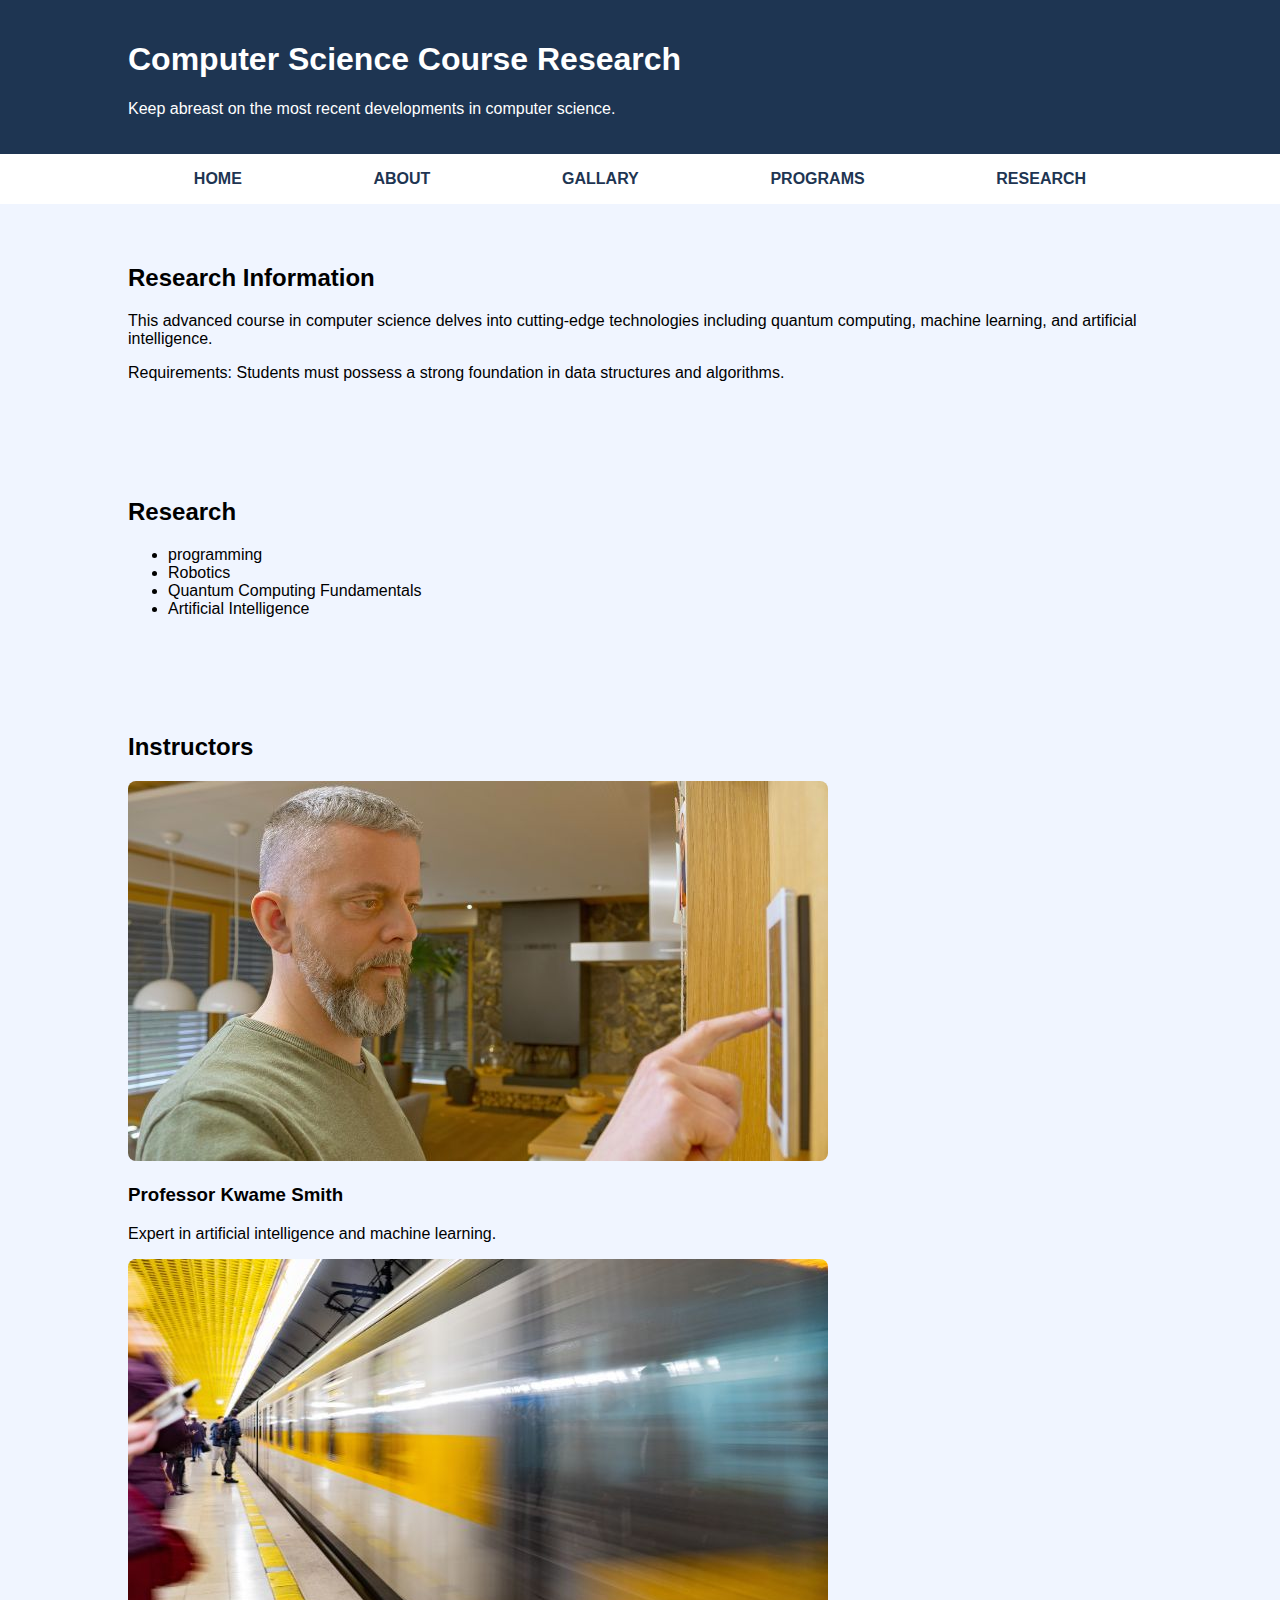
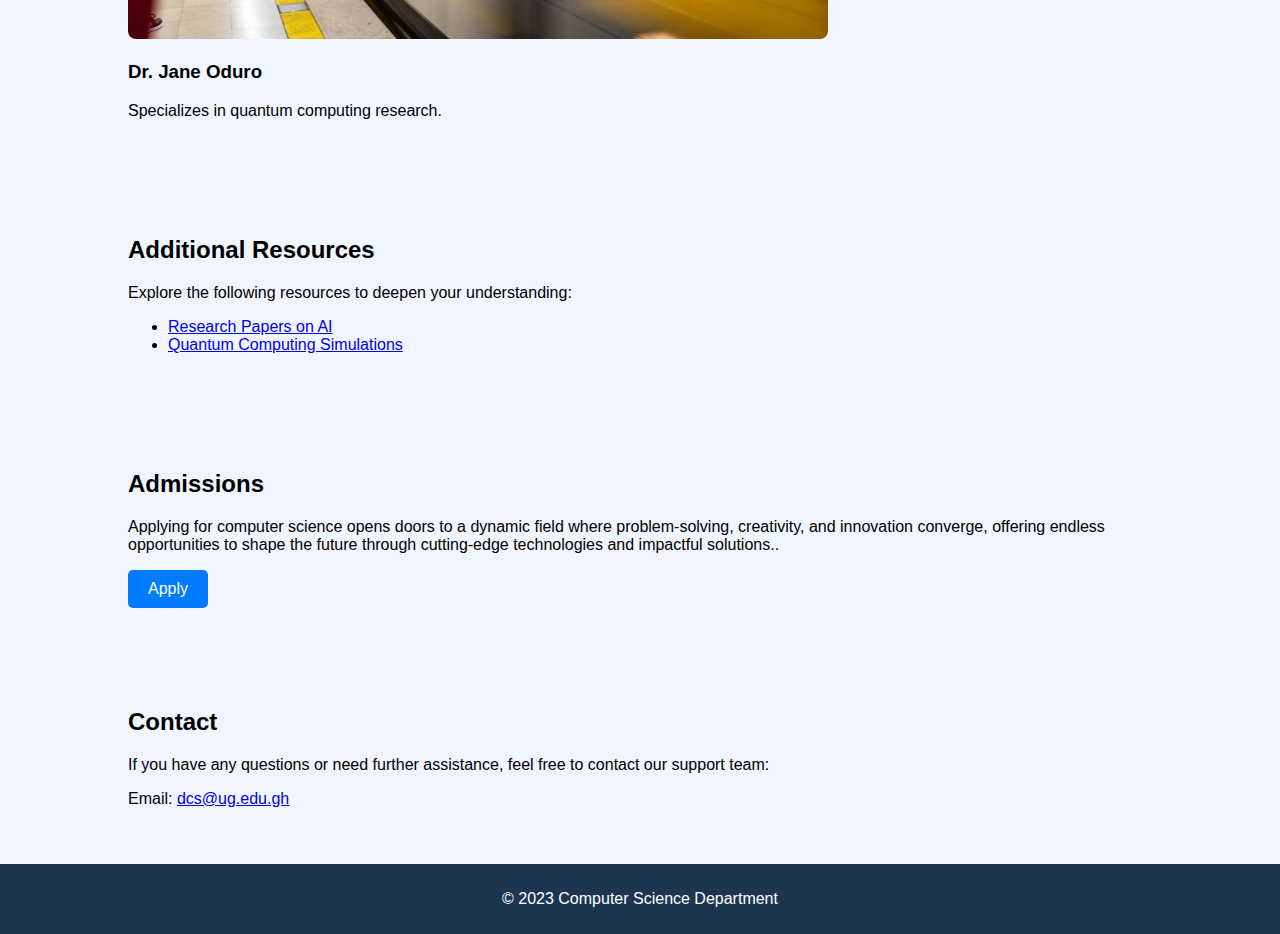
<file: research.html>
<!DOCTYPE html>
<html lang="en">
<head>
    <meta charset="UTF-8">
    <meta name="viewport" content="width=device-width, initial-scale=1.0">
    <link rel="stylesheet" href="css/research.css">
    <title>Computer Science Course</title>
</head>
<body>

    <header>
        <div class="container">
            <h1>Computer Science Course Research</h1>
            <p>Keep abreast on the most recent developments in computer science.</p>
        </div>
    </header>

    <nav>
        <div class="container">
            <ul>
                <li><a href="index.html">HOME</a></li>
                <li><a href="about.html">ABOUT</a></li>
                <li><a href="gallary.html">GALLARY</a></li>
                <li><a href="programs.html">PROGRAMS</a></li>
                <li><a href="research.html">RESEARCH</a></li>
            </ul>
        </div>
    </nav>

    <section id="course-info">
        <div class="container">
            <h2>Research Information</h2>
            <p>This advanced course in computer science delves into cutting-edge technologies including quantum computing, machine learning, and artificial intelligence.</p>
            <p>Requirements: Students must possess a strong foundation in data structures and algorithms. </p>
        </div>
    </section>

    <section id="syllabus">
        <div class="container">
            <h2>Research</h2>
            <ul>
                <li>programming</li>
                <li>Robotics</li>
                <li>Quantum Computing Fundamentals</li>
                <li>Artificial Intelligence</li>
            </ul>
        </div>
    </section>

    <section id="instructors">
        <div class="container">
            <h2>Instructors</h2>
            <div class="instructor">
                <img src="images/gallary/project-1.jpg" alt="Professor John Smith">
                <h3>Professor Kwame Smith</h3>
                <p>Expert in artificial intelligence and machine learning.</p>
            </div>
            <div class="instructor">
                <img src="images/gallary/project-3.jpg" alt="Dr. Jane Doe">
                <h3>Dr. Jane Oduro</h3>
                <p>Specializes in quantum computing research.</p>
            </div>
        </div>
    </section>

    <section id="resources">
        <div class="container">
            <h2>Additional Resources</h2>
            <p>Explore the following resources to deepen your understanding:</p>
            <ul>
                <li><a href="#">Research Papers on AI</a></li>
                <li><a href="#">Quantum Computing Simulations</a></li>
            </ul>
        </div>
    </section>

    <section id="community">
        <div class="container">
            <h2>Admissions</h2>
            <p>Applying for computer science opens doors to a dynamic field where problem-solving, creativity, and innovation converge, offering endless opportunities to shape the future through cutting-edge technologies and impactful solutions..</p>
            <a href="#" class="button">Apply</a>
        </div>
    </section>

    <section id="contact">
        <div class="container">
            <h2>Contact</h2>
            <p>If you have any questions or need further assistance, feel free to contact our support team:</p>
            <p>Email: <a href="#">dcs@ug.edu.gh</a></p>
        </div>
    </section>

    <footer>
        <div class="footer">
            <p>&copy; 2023 Computer Science Department</p>
        </div>
    </footer>

</body>
</html>
</file>
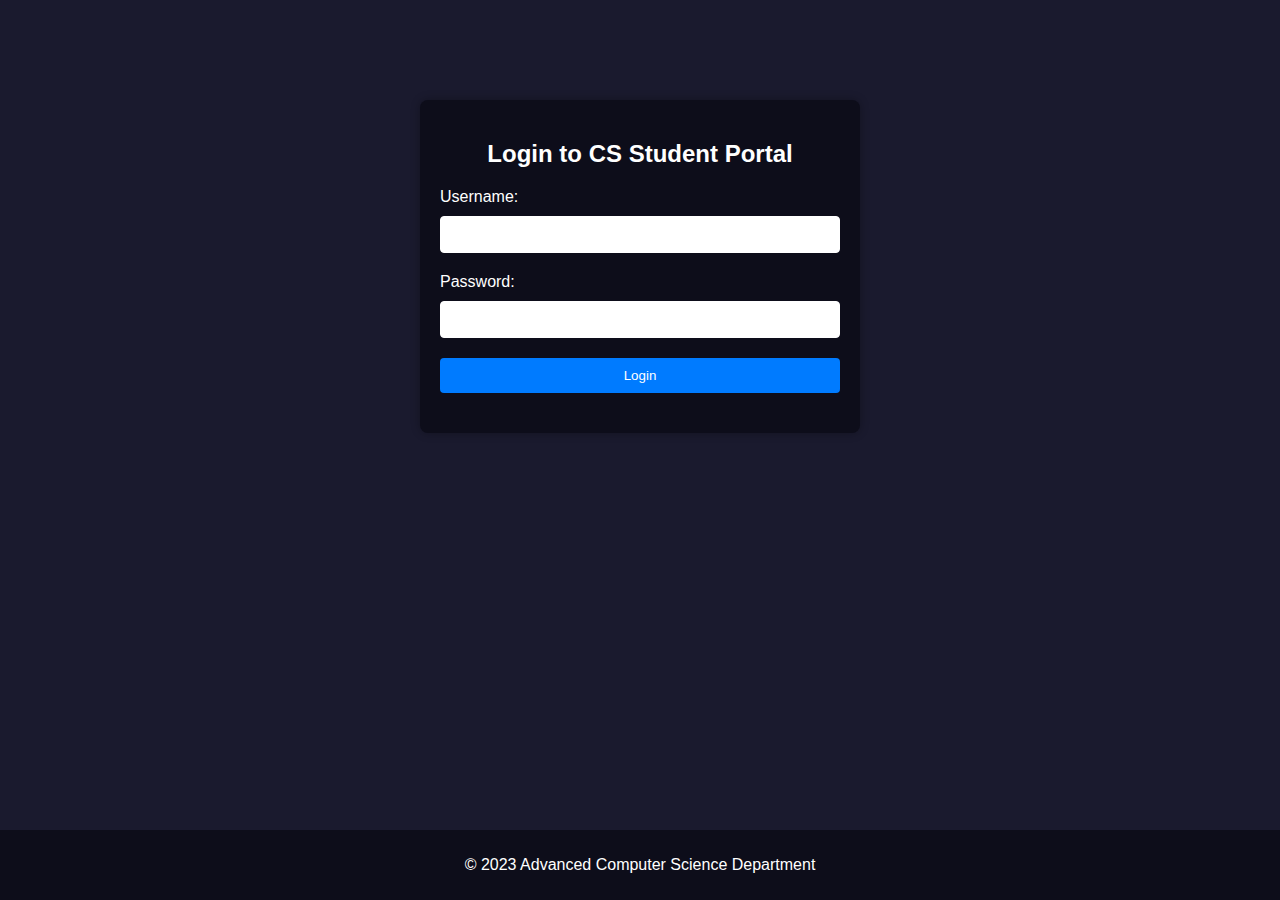
<file: student_portal.html>
<!DOCTYPE html>
<html lang="en">
<head>
    <meta charset="UTF-8">
    <meta name="viewport" content="width=device-width, initial-scale=1.0">
    <title>Login - CS Student Portal</title>
    <link rel="stylesheet" href="css/student_portal.css">
</head>
<body>

    <div class="login-container">
        <form action="#" method="post">
            <h2>Login to CS Student Portal</h2>

            <label for="username">Username:</label>
            <input type="text" id="username" name="username" required>

            <label for="password">Password:</label>
            <input type="password" id="password" name="password" required>

            <input type="submit" value="Login">
        </form>
    </div>

    <footer>
        <div class="footer">
            <p>&copy; 2023 Advanced Computer Science Department</p>
        </div>
    </footer>

</body>
</html>
</file>
<file: css/research.css>
body {
    font-family: 'Arial', sans-serif;
    margin: 0;
    padding: 0;
}

.container {
    width: 80%;
    margin: 0 auto;
}

header {
    background-color: #1e3552; 
    color: #fff;
    padding: 20px 0;
}

nav ul {
    list-style-type: none;
    padding: 0;
    display: flex;
    justify-content: space-around;
}

nav a {
    text-decoration: none;
    color: #1e3552; 
    font-weight: bold;
    transition: color 0.3s ease;
}

nav a:hover {
    color: #007BFF; 
}

section {
    background-color: #f0f5ff; 
    padding: 40px 0;
}

.instructor img {
    max-width: 100%;
    border-radius: 8px;
}

.button {
    display: inline-block;
    padding: 10px 20px;
    background-color: #007BFF; 
    color: #fff;
    text-decoration: none;
    border-radius: 5px;
    transition: background-color 0.3s ease;
}

.button:hover {
    background-color: #0056b3; 
}

.footer {
    background-color: #1e3552; 
    color: #fff;
    text-align: center;
    padding: 10px 0;
}
</file>
<file: css/student_portal.css>
body {
    margin: 0;
    padding: 0;
    font-family: 'Arial', sans-serif;
    background-color: #1a1a2e;
    color: #fff;
}

.login-container {
    max-width: 400px;
    margin: 0 auto;
    padding: 20px;
    margin-top: 100px;
    background-color: #0d0d1a;
    border-radius: 8px;
    box-shadow: 0 0 10px rgba(0, 0, 0, 0.3);
}

h2 {
    text-align: center;
    color: #fff;
}

form {
    display: flex;
    flex-direction: column;
}

label {
    margin-bottom: 10px;
    color: #fff;
}

input {
    padding: 10px;
    margin-bottom: 20px;
    border: 1px solid #fff;
    border-radius: 4px;
}

input[type="submit"] {
    background-color: #007BFF;
    color: #fff;
    cursor: pointer;
    border: none;
    border-radius: 4px;
}

input[type="submit"]:hover {
    background-color: #0056b3;
}

.footer {
    position: absolute;
    right: 0;
    left: 0;
    bottom: 0;
    background-color: #0d0d1a; 
    color: #fff;
    text-align: center;
    padding: 10px 0;
}
</file>
